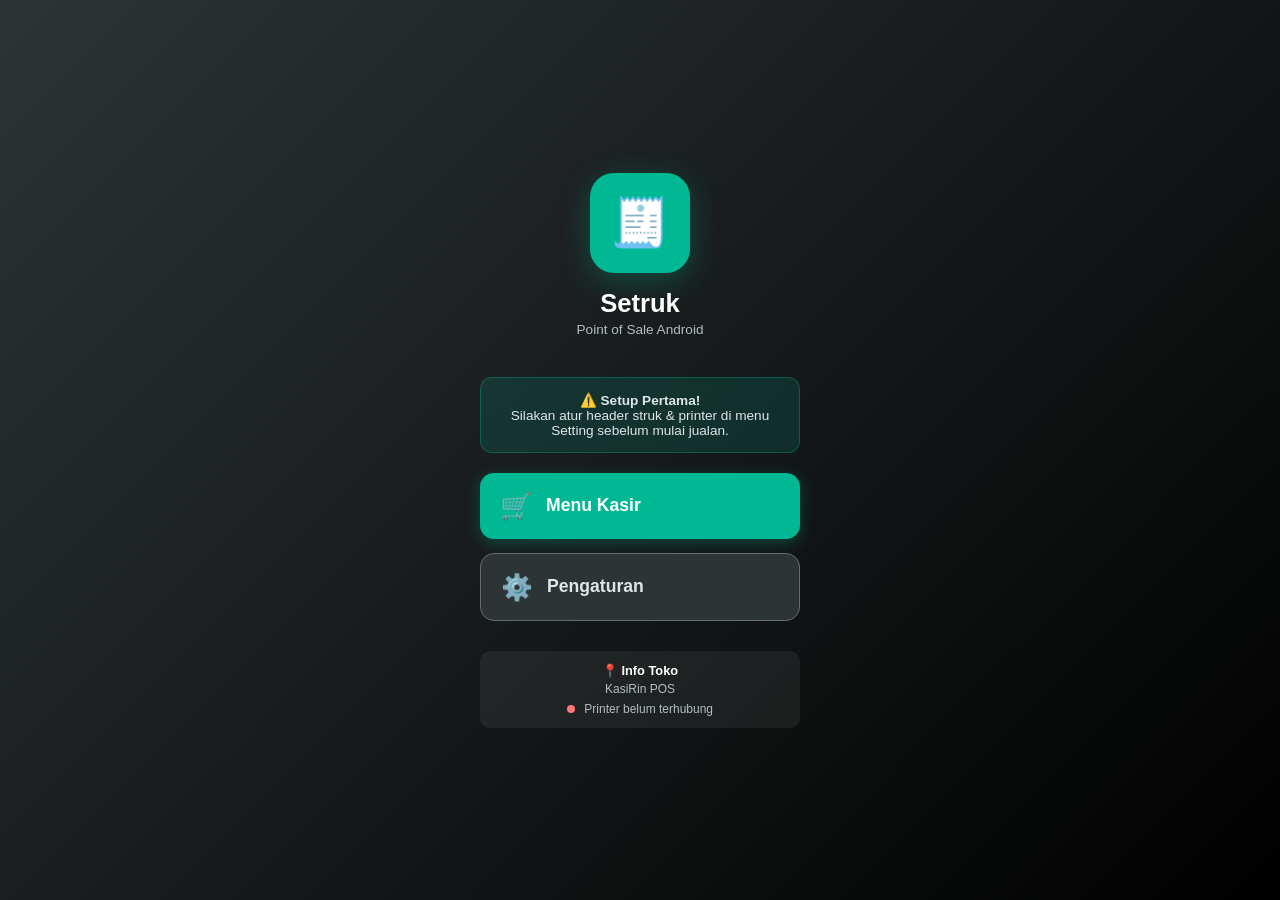
<file: index.html>
<!DOCTYPE html>
<html lang="id">
<head>
  <meta charset="UTF-8">
  <meta name="viewport" content="width=device-width, initial-scale=1.0, maximum-scale=1.0, user-scalable=no">
  <title>Setruk POS</title>
  <style>
    * { box-sizing: border-box; margin: 0; padding: 0; }
    body {
      font-family: -apple-system, BlinkMacSystemFont, 'Segoe UI', Roboto, sans-serif;
      display: flex;
      flex-direction: column;
      align-items: center;
      justify-content: center;
      min-height: 100vh;
      background: linear-gradient(135deg, #2d3436 0%, #000000 100%);
      color: #fff;
      text-align: center;
      padding: 20px;
    }
    .logo {
      width: 100px; height: 100px;
      background: #00b894;
      border-radius: 24px;
      display: flex;
      align-items: center;
      justify-content: center;
      font-size: 3rem;
      margin-bottom: 16px;
      box-shadow: 0 8px 32px rgba(0,184,148,0.3);
    }
    h1 { font-size: 1.6rem; margin-bottom: 4px; }
    p.sub { font-size: 0.85rem; color: #b2bec3; margin-bottom: 40px; }
    .menu {
      width: 100%;
      max-width: 320px;
      display: flex;
      flex-direction: column;
      gap: 14px;
    }
    .btn {
      display: flex;
      align-items: center;
      gap: 14px;
      padding: 18px 20px;
      border-radius: 14px;
      border: none;
      font-size: 1.1rem;
      font-weight: 600;
      cursor: pointer;
      text-decoration: none;
      color: inherit;
    }
    .btn-kasir {
      background: #00b894;
      color: #fff;
      box-shadow: 0 4px 16px rgba(0,184,148,0.3);
    }
    .btn-kasir:active { transform: scale(0.97); }
    .btn-setting {
      background: #2d3436;
      color: #dfe6e9;
      border: 1.5px solid #636e72;
    }
    .btn-setting:active { transform: scale(0.97); background: #353b48; }
    .icon { font-size: 1.6rem; }
    .info-box {
      margin-top: 30px;
      padding: 12px 16px;
      background: rgba(255,255,255,0.06);
      border-radius: 10px;
      font-size: 0.75rem;
      color: #b2bec3;
      max-width: 320px;
      width: 100%;
    }
    .info-box strong { color: #fff; display: block; margin-bottom: 4px; font-size: 0.8rem; }
    .dot { display: inline-block; width: 8px; height: 8px; border-radius: 50%; margin-right: 6px; }
    .dot.on { background: #00b894; }
    .dot.off { background: #ff7675; }
    .notice {
      background: rgba(0,184,148,0.15);
      border: 1px solid rgba(0,184,148,0.3);
      border-radius: 12px;
      padding: 14px;
      margin-bottom: 20px;
      font-size: 0.85rem;
      color: #dfe6e9;
      max-width: 320px;
      width: 100%;
      display: none;
    }
  </style>
</head>
<body>

  <div class="logo">🧾</div>
  <h1>Setruk</h1>
  <p class="sub">Point of Sale Android</p>

  <div id="first-run" class="notice">
    ⚠️ <strong>Setup Pertama!</strong><br>
    Silakan atur header struk & printer di menu Setting sebelum mulai jualan.
  </div>

  <div class="menu">
    <a href="page-kasir.html" class="btn btn-kasir">
      <span class="icon">🛒</span>
      <span>Menu Kasir</span>
    </a>
    <a href="page-setting.html" class="btn btn-setting">
      <span class="icon">⚙️</span>
      <span>Pengaturan</span>
    </a>
  </div>

  <div class="info-box">
    <strong>📍 Info Toko</strong>
    <div id="info-nama">Belum diatur</div>
    <div style="margin-top:6px;">
      <span id="dot-printer" class="dot off"></span>
      <span id="txt-printer">Printer belum terhubung</span>
    </div>
  </div>

  <script>
    // ─── UTILITY ───
    const fmt = (n) => 'Rp ' + parseInt(n||0).toLocaleString('id-ID');
    const getS = () => {
      try {
        return JSON.parse(localStorage.getItem('kasirin_setting')) || {
          namaToko:'KasiRin POS', alamat:'', telepon:'', footer:'Terima Kasih', printerMAC:'', autoPrint:false
        };
      } catch(e) { return {namaToko:'KasiRin POS', alamat:'', telepon:'', footer:'Terima Kasih', printerMAC:'', autoPrint:false}; }
    };

    // ─── TAMPILKAN INFO ───
    const s = getS();
    document.getElementById('info-nama').textContent = s.namaToko || 'Belum diatur';
    if (s.printerMAC) {
      document.getElementById('dot-printer').className = 'dot on';
      document.getElementById('txt-printer').textContent = 'Printer: ' + s.printerMAC;
    }

    // ─── FIRST RUN ───
    if (!s.namaToko || s.namaToko === 'KasiRin POS' || !s.printerMAC) {
      document.getElementById('first-run').style.display = 'block';
    }
  </script>

</body>
</html>
</file>
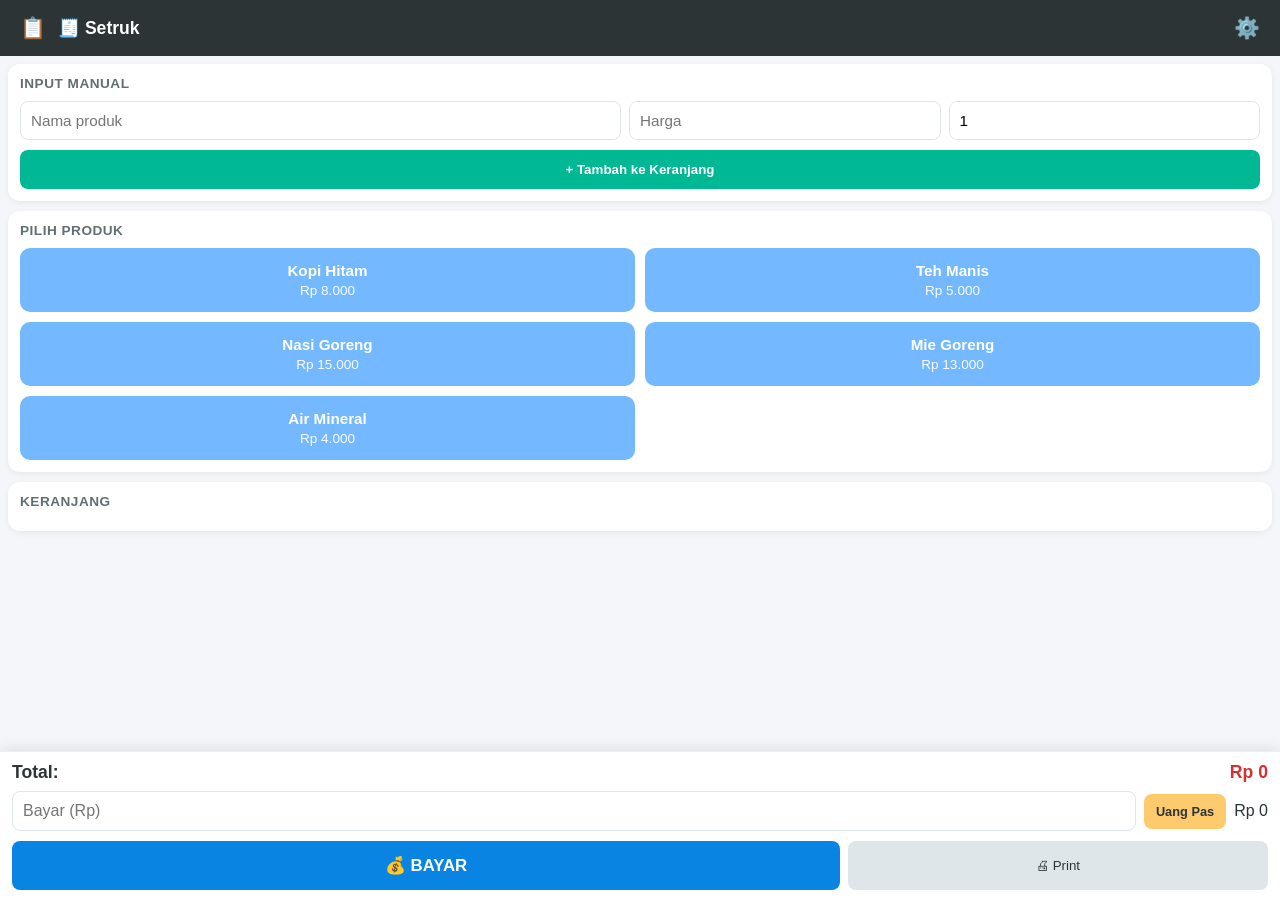
<file: page-kasir.html>
<!DOCTYPE html>
<html lang="id">
<head>
  <meta charset="UTF-8">
  <meta name="viewport" content="width=device-width, initial-scale=1.0, maximum-scale=1.0, user-scalable=no">
  <title>Setruk - Kasir</title>
  <style>
    * { box-sizing: border-box; margin: 0; padding: 0; }
    body {
      font-family: -apple-system, BlinkMacSystemFont, 'Segoe UI', Roboto, sans-serif;
      background: #f5f6fa;
      color: #2d3436;
      display: flex;
      flex-direction: column;
      min-height: 100vh;
    }
    .header {
      display: flex;
      align-items: center;
      justify-content: space-between;
      background: #2d3436;
      color: #fff;
      padding: 12px 16px;
      position: sticky;
      top: 0;
      z-index: 100;
    }
    .header h1 { font-size: 1.1rem; }
    .header-kiri {
      display: flex;
      align-items: center;
      gap: 8px;
    }
    .btn-icon {
      background: transparent; border: none; color: #fff;
      font-size: 1.3rem; padding: 4px; cursor: pointer;
    }
    .scroll-area {
      flex: 1;
      overflow-y: auto;
      -webkit-overflow-scrolling: touch;
      padding: 8px;
      padding-bottom: 10px;
    }
    .panel {
      background: #fff;
      margin-bottom: 10px;
      padding: 12px;
      border-radius: 12px;
      box-shadow: 0 2px 6px rgba(0,0,0,0.06);
    }
    .panel h3 {
      font-size: 0.85rem;
      color: #636e72;
      margin-bottom: 10px;
      text-transform: uppercase;
      letter-spacing: 0.5px;
    }
    .form-row {
      display: flex;
      gap: 8px;
      margin-bottom: 10px;
    }
    .form-row input {
      flex: 1;
      padding: 10px;
      border: 1px solid #dfe6e9;
      border-radius: 8px;
      font-size: 0.95rem;
    }
    .form-row input:first-child { flex: 2; }
    .btn-full {
      width: 100%;
      padding: 12px;
      border: none;
      border-radius: 8px;
      font-weight: 600;
      cursor: pointer;
    }
    .btn-green {
      background: #00b894;
      color: #fff;
    }
    .btn-green:active { background: #00a383; }
    .grid-produk {
      display: grid;
      grid-template-columns: repeat(2, 1fr);
      gap: 10px;
    }
    .card {
      background: #74b9ff;
      color: #fff;
      padding: 14px;
      border-radius: 10px;
      text-align: center;
      cursor: pointer;
      user-select: none;
    }
    .card:active { transform: scale(0.96); }
    .card-name { font-weight: 600; font-size: 0.95rem; }
    .card-price { font-size: 0.85rem; opacity: 0.95; margin-top: 4px; }
    .k-item {
      display: flex;
      align-items: center;
      justify-content: space-between;
      padding: 10px 0;
      border-bottom: 1px solid #f1f2f6;
    }
    .k-info { flex: 1; }
    .k-name { font-weight: 600; font-size: 0.95rem; }
    .k-price { font-size: 0.8rem; color: #636e72; }
    .k-aksi { display: flex; align-items: center; gap: 4px; margin: 0 8px; }
    .k-aksi button {
      width: 32px; height: 32px;
      border: 1px solid #b2bec3;
      background: #fff;
      border-radius: 6px;
      font-weight: bold;
      cursor: pointer;
    }
    .k-aksi .hapus {
      background: #ff7675;
      color: #fff;
      border: none;
    }
    .k-qty { min-width: 24px; text-align: center; font-weight: 700; }
    .k-sub { font-weight: 700; min-width: 90px; text-align: right; }
    .footer {
      position: sticky;
      bottom: 0;
      background: #fff;
      padding: 10px 12px;
      box-shadow: 0 -4px 12px rgba(0,0,0,0.08);
      border-top: 1px solid #eee;
      z-index: 99;
    }
    .total-row {
      display: flex;
      justify-content: space-between;
      font-size: 1.1rem;
      font-weight: 700;
      margin-bottom: 8px;
    }
    .total-red { color: #d63031; }
    .bayar-row {
      display: flex;
      gap: 8px;
      align-items: center;
      margin-bottom: 10px;
    }
    .bayar-row input {
      flex: 1;
      padding: 10px;
      border: 1px solid #dfe6e9;
      border-radius: 8px;
      font-size: 1rem;
    }
    .btn-uang-pas {
      background: #fdcb6e;
      color: #2d3436;
      border: none;
      padding: 10px 12px;
      border-radius: 8px;
      font-size: 0.8rem;
      font-weight: 700;
      white-space: nowrap;
      cursor: pointer;
    }
    .btn-uang-pas:active { transform: scale(0.95); background: #f1c40f; }
    .btn-row { display: flex; gap: 8px; }
    .btn-blue {
      flex: 2;
      background: #0984e3;
      color: #fff;
      border: none;
      padding: 14px;
      border-radius: 8px;
      font-weight: 700;
      font-size: 1.05rem;
      cursor: pointer;
    }
    .btn-blue:active { background: #0770c2; }
    .btn-gray {
      flex: 1;
      background: #dfe6e9;
      color: #2d3436;
      border: none;
      padding: 10px;
      border-radius: 8px;
      cursor: pointer;
    }
    .toast {
      position: fixed;
      bottom: 140px;
      left: 50%;
      transform: translateX(-50%);
      background: #2d3436;
      color: #fff;
      padding: 10px 18px;
      border-radius: 20px;
      font-size: 0.9rem;
      z-index: 999;
    }
    .modal-overlay {
      position: fixed;
      top: 0; left: 0; right: 0; bottom: 0;
      background: rgba(0,0,0,0.6);
      display: flex;
      align-items: center;
      justify-content: center;
      z-index: 1000;
      padding: 20px;
    }
    .modal-box {
      background: #fff;
      border-radius: 8px;
      max-width: 340px;
      width: 100%;
      max-height: 85vh;
      display: flex;
      flex-direction: column;
      box-shadow: 0 10px 40px rgba(0,0,0,0.3);
    }
    .modal-header {
      padding: 14px 16px;
      border-bottom: 1px solid #eee;
      display: flex;
      justify-content: space-between;
      align-items: center;
    }
    .modal-header h3 { font-size: 1rem; }
    .btn-close {
      background: none;
      border: none;
      font-size: 1.3rem;
      cursor: pointer;
      color: #636e72;
    }
    .struk-preview {
      padding: 20px;
      font-family: 'Courier New', 'Consolas', monospace;
      font-size: 0.82rem;
      line-height: 1.6;
      color: #000;
      background: #fff;
      overflow-y: auto;
      white-space: pre-wrap;
      word-break: break-word;
    }
    .modal-footer {
      padding: 12px 16px;
      border-top: 1px solid #eee;
      display: flex;
      gap: 8px;
    }
    .modal-footer button {
      flex: 1;
      padding: 12px;
      border: none;
      border-radius: 6px;
      font-weight: 600;
      cursor: pointer;
      font-size: 0.95rem;
    }
    .btn-ok { background: #0984e3; color: #fff; }
    .btn-ok:active { background: #0770c2; }
    .btn-print-modal {
      background: #00b894;
      color: #fff;
    }
    .btn-print-modal:active { background: #00a383; }
  </style>
</head>
<body>

  <header class="header">
    <div class="header-kiri">
      <button class="btn-icon" onclick="location.href='page-riwayat.html'">📋</button>
      <h1>🧾 Setruk</h1>
    </div>
    <button class="btn-icon" onclick="location.href='page-setting.html'">⚙️</button>
  </header>

  <div class="scroll-area">
    <div class="panel">
      <h3>Input Manual</h3>
      <div class="form-row">
        <input type="text" id="m-nama" placeholder="Nama produk">
        <input type="number" id="m-harga" placeholder="Harga">
        <input type="number" id="m-qty" placeholder="Qty" value="1" min="1">
      </div>
      <button class="btn-full btn-green" onclick="tambahManual()">+ Tambah ke Keranjang</button>
    </div>

    <div class="panel">
      <h3>Pilih Produk</h3>
      <div id="list-produk" class="grid-produk"></div>
    </div>

    <div class="panel">
      <h3>Keranjang</h3>
      <div id="keranjang-list"></div>
    </div>
  </div>

  <footer class="footer">
    <div class="total-row">
      <span>Total:</span>
      <span id="total-belanja" class="total-red">Rp 0</span>
    </div>
    <div class="bayar-row">
      <input type="number" id="input-bayar" placeholder="Bayar (Rp)">
      <button id="btn-uang-pas" class="btn-uang-pas" onclick="uangPas()">Uang Pas</button>
      <span id="kembalian">Rp 0</span>
    </div>
    <div class="btn-row">
      <button class="btn-blue" onclick="bayar()">💰 BAYAR</button>
      <button class="btn-gray" onclick="printUlang()">🖨 Print</button>
    </div>
  </footer>

  <script>
    const produkList = [
      { id: 1, nama: 'Kopi Hitam', harga: 8000 },
      { id: 2, nama: 'Teh Manis', harga: 5000 },
      { id: 3, nama: 'Nasi Goreng', harga: 15000 },
      { id: 4, nama: 'Mie Goreng', harga: 13000 },
      { id: 5, nama: 'Air Mineral', harga: 4000 },
    ];

    let keranjang = [];
    let transaksiTerakhir = null;

    const fmt = (n) => 'Rp ' + parseInt(n||0).toLocaleString('id-ID');
    const parseN = (s) => parseInt(String(s).replace(/[^0-9]/g,'')) || 0;
    const getS = () => {
      try {
        return JSON.parse(localStorage.getItem('kasirin_setting')) || {
          namaToko:'KasiRin POS', alamat:'', telepon:'', footer:'Terima Kasih', namaKasir:'', printerMAC:'', autoPrint:false
        };
      } catch(e) { return {namaToko:'KasiRin POS', alamat:'', telepon:'', footer:'Terima Kasih', namaKasir:'', printerMAC:'', autoPrint:false}; }
    };
    const toast = (msg) => {
      const el = document.createElement('div');
      el.className = 'toast';
      el.textContent = msg;
      document.body.appendChild(el);
      setTimeout(() => el.remove(), 2500);
    };

    function renderProduk() {
      const box = document.getElementById('list-produk');
      box.innerHTML = '';
      produkList.forEach(p => {
        const el = document.createElement('div');
        el.className = 'card';
        el.innerHTML = `<div class="card-name">${p.nama}</div><div class="card-price">${fmt(p.harga)}</div>`;
        el.onclick = () => tambahKeKeranjang(p);
        box.appendChild(el);
      });
    }

    function tambahKeKeranjang(produk, qty = 1) {
      const ada = keranjang.find(i => i.id === produk.id);
      if (ada) { ada.qty += qty; }
      else { keranjang.push({ ...produk, qty }); }
      renderKeranjang();
      toast(`+ ${produk.nama}`);
    }

    function tambahManual() {
      const nama = document.getElementById('m-nama').value.trim();
      const harga = parseN(document.getElementById('m-harga').value);
      const qty = parseInt(document.getElementById('m-qty').value) || 1;
      if (!nama || harga <= 0) { toast('Nama & harga wajib diisi'); return; }
      keranjang.push({ id: 'manual-' + Date.now(), nama, harga, qty });
      renderKeranjang();
      document.getElementById('m-nama').value = '';
      document.getElementById('m-harga').value = '';
      document.getElementById('m-qty').value = '1';
    }

    function renderKeranjang() {
      const box = document.getElementById('keranjang-list');
      box.innerHTML = '';
      keranjang.forEach((item, idx) => {
        const sub = item.harga * item.qty;
        const el = document.createElement('div');
        el.className = 'k-item';
        el.innerHTML = `
          <div class="k-info">
            <div class="k-name">${item.nama}</div>
            <div class="k-price">${fmt(item.harga)} x ${item.qty}</div>
          </div>
          <div class="k-aksi">
            <button onclick="qtyPlusMinus(${idx}, -1)">−</button>
            <span class="k-qty">${item.qty}</span>
            <button onclick="qtyPlusMinus(${idx}, 1)">+</button>
            <button class="hapus" onclick="hapusItem(${idx})">🗑</button>
          </div>
          <div class="k-sub">${fmt(sub)}</div>
        `;
        box.appendChild(el);
      });
      updateTotal();
    }

    function qtyPlusMinus(idx, delta) {
      keranjang[idx].qty += delta;
      if (keranjang[idx].qty <= 0) keranjang.splice(idx, 1);
      renderKeranjang();
    }

    function hapusItem(idx) {
      keranjang.splice(idx, 1);
      renderKeranjang();
    }

    function updateTotal() {
      const total = keranjang.reduce((sum, i) => sum + (i.harga * i.qty), 0);
      document.getElementById('total-belanja').textContent = fmt(total);
      return total;
    }

    function uangPas() {
      const total = updateTotal();
      if (total <= 0) { toast('Keranjang masih kosong'); return; }
      document.getElementById('input-bayar').value = total;
      document.getElementById('kembalian').textContent = 'Rp 0';
      toast('✅ Uang pas: ' + fmt(total));
    }

    function bayar() {
      const total = updateTotal();
      if (total <= 0) { toast('Keranjang masih kosong'); return; }
      const bayarInput = parseN(document.getElementById('input-bayar').value);
      if (bayarInput < total) { toast('Uang bayar kurang!'); return; }
      const kembalian = bayarInput - total;
      document.getElementById('kembalian').textContent = fmt(kembalian);

      transaksiTerakhir = {
        items: [...keranjang],
        total, bayar: bayarInput, kembalian,
        waktu: new Date().toISOString()
      };

      simpanRiwayat(transaksiTerakhir);
      const setting = getS();
      if (setting.autoPrint) printStruk(transaksiTerakhir);

      toast('✅ Transaksi sukses!');
      resetKasir();
    }

    function simpanRiwayat(tx) {
      let riwayat = [];
      try { riwayat = JSON.parse(localStorage.getItem('kasirin_riwayat')) || []; }
      catch(e) { riwayat = []; }
      riwayat.unshift(tx);
      if (riwayat.length > 100) riwayat = riwayat.slice(0, 100);
      localStorage.setItem('kasirin_riwayat', JSON.stringify(riwayat));
    }

    // ═══════════════════════════════════════════════════════
    // PRINT STRUK — FIX: tidak ada nested function lagi
    // ═══════════════════════════════════════════════════════

    function printStruk(tx) {
      const s = getS();

      let struk = '';
      struk += padCenter(s.namaToko, 32) + '\n';
      if (s.alamat) struk += padCenter(s.alamat, 32) + '\n';
      if (s.telepon) struk += padCenter('Telp: ' + s.telepon, 32) + '\n';
      struk += lineGaris(32) + '\n';
      struk += padCenter('STRUK TRANSAKSI', 32) + '\n';
      struk += lineGaris(32) + '\n';
      struk += padKiri('Tgl: ' + new Date().toLocaleString('id-ID'), 32) + '\n';
      if (s.namaKasir) {
        struk += padKiri('Kasir: ' + s.namaKasir, 32) + '\n';
      }
      struk += lineGaris(32) + '\n';

      tx.items.forEach(i => {
        struk += padKiri(i.nama, 32) + '\n';
        struk += padKanan(i.qty + ' x ' + fmt(i.harga), 16) + padKanan(fmt(i.harga * i.qty), 16) + '\n';
      });

      struk += lineGaris(32) + '\n';
      struk += padKiri('TOTAL', 16) + padKanan(fmt(tx.total), 16) + '\n';
      struk += padKiri('BAYAR', 16) + padKanan(fmt(tx.bayar), 16) + '\n';
      struk += padKiri('KEMBALI', 16) + padKanan(fmt(tx.kembalian), 16) + '\n';
      struk += lineGaris(32) + '\n';
      struk += padCenter(s.footer, 32) + '\n';
      struk += '\n\n\n';

      if (window.AndroidBridge && window.AndroidBridge.printStruk) {
        window.AndroidBridge.printStruk(struk, s.printerMAC);
        return;
      }
      if (window.Capacitor && window.Capacitor.Plugins?.BluetoothPrinter) {
        window.Capacitor.Plugins.BluetoothPrinter.print({ mac: s.printerMAC, data: struk });
        return;
      }

      tampilPreviewStruk(struk, tx);
    }

    // Helper format struk
    function padCenter(str, width) {
      const pad = Math.max(0, width - str.length);
      const padLeft = Math.floor(pad / 2);
      const padRight = Math.ceil(pad / 2);
      return ' '.repeat(padLeft) + str + ' '.repeat(padRight);
    }
    function padKiri(str, width) {
      return str + ' '.repeat(Math.max(0, width - str.length));
    }
    function padKanan(str, width) {
      return ' '.repeat(Math.max(0, width - str.length)) + str;
    }
    function lineGaris(width) {
      return '-'.repeat(width);
    }

    function tampilPreviewStruk(strukText, txData) {
      const lama = document.getElementById('modal-struk');
      if (lama) lama.remove();

      const modal = document.createElement('div');
      modal.id = 'modal-struk';
      modal.className = 'modal-overlay';
      modal.innerHTML = `
        <div class="modal-box">
          <div class="modal-header">
            <h3>🖨 Preview Struk</h3>
            <button class="btn-close" onclick="tutupPreview()">✕</button>
          </div>
          <div class="struk-preview">${strukText.replace(/\n/g, '<br>')}</div>
          <div class="modal-footer">
            <button class="btn-print-modal" onclick="printDariModal()">🖨 Print</button>
            <button class="btn-ok" onclick="tutupPreview()">Tutup</button>
          </div>
        </div>
      `;
      document.body.appendChild(modal);
      window.__strukData = strukText;
      window.__txData = txData;
    }

    function printDariModal() {
  if (window.AndroidBridge && window.AndroidBridge.printStruk) {
    const s = getS();
    window.AndroidBridge.printStruk(window.__strukData, s.printerMAC);
  } else {
    // Fallback: Print dialog (tidak buka Chrome!)
    const w = window.open('', '_blank');
    if (w) {
      w.document.write('<pre style="font-family:Courier New;font-size:12px">' + window.__strukData + '</pre>');
      w.document.close();
      w.focus();
      w.print();
    } else {
      alert('Popup diblokir. Izinkan popup untuk print.');
    }
  }
}

    function tutupPreview() {
      const modal = document.getElementById('modal-struk');
      if (modal) modal.remove();
    }

    function printUlang() {
      if (!transaksiTerakhir) { toast('Belum ada transaksi'); return; }
      printStruk(transaksiTerakhir);
    }

    function resetKasir() {
      keranjang = [];
      renderKeranjang();
      document.getElementById('input-bayar').value = '';
      document.getElementById('kembalian').textContent = 'Rp 0';
    }

    renderProduk();
    renderKeranjang();
    console.log('[Kasir] Ready');
  </script>

</body>
</html>
</file>
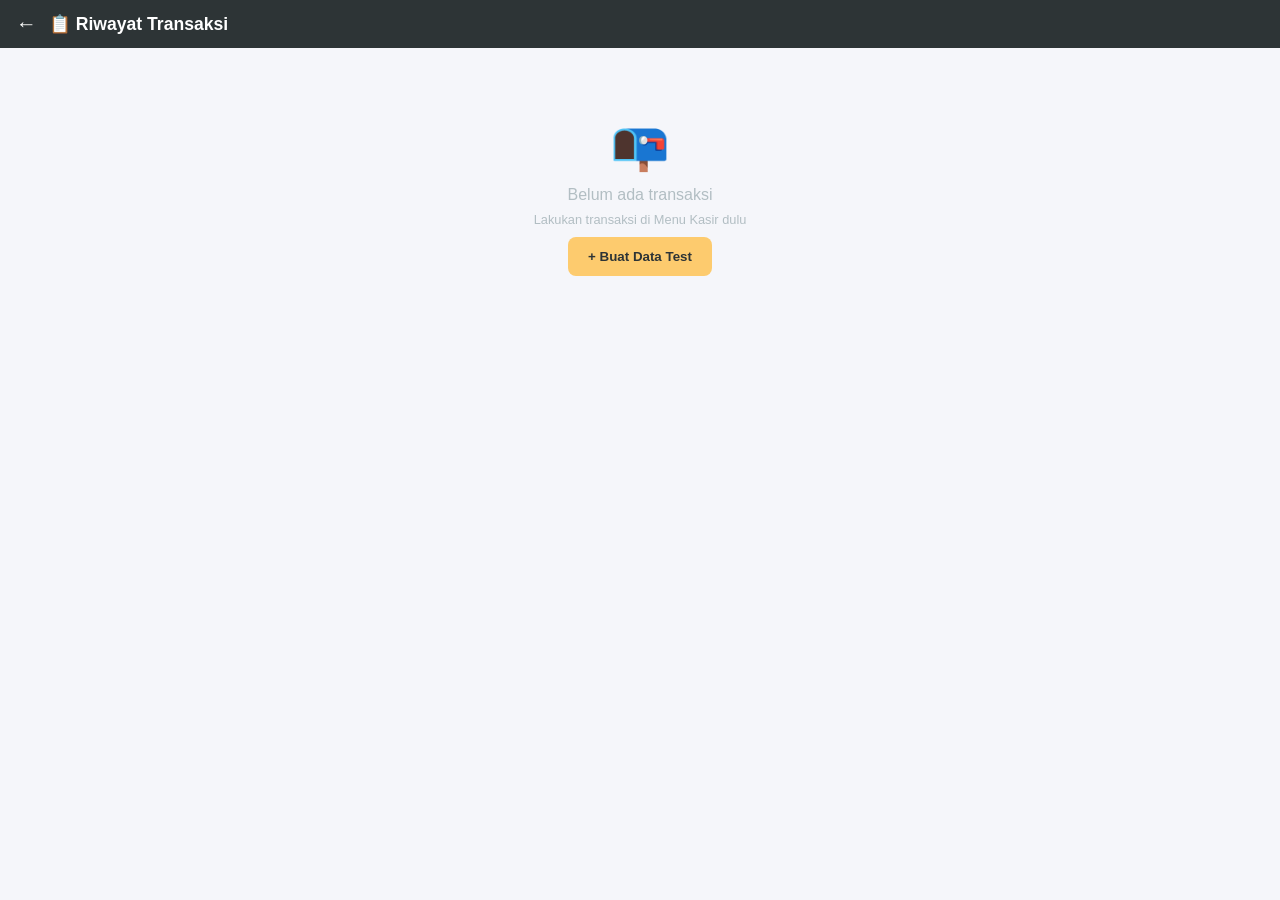
<file: page-riwayat.html>
<!DOCTYPE html>
<html lang="id">
<head>
  <meta charset="UTF-8">
  <meta name="viewport" content="width=device-width, initial-scale=1.0, maximum-scale=1.0, user-scalable=no">
  <title>Setruk - Riwayat</title>
  <style>
    * { box-sizing: border-box; margin: 0; padding: 0; }
    body {
      font-family: -apple-system, BlinkMacSystemFont, 'Segoe UI', Roboto, sans-serif;
      background: #f5f6fa;
      color: #2d3436;
      min-height: 100vh;
    }
    .header {
      display: flex;
      align-items: center;
      gap: 12px;
      background: #2d3436;
      color: #fff;
      padding: 12px 16px;
      position: sticky;
      top: 0;
      z-index: 100;
    }
    .header h1 { font-size: 1.1rem; }
    .btn-icon {
      background: transparent; border: none; color: #fff;
      font-size: 1.3rem; cursor: pointer;
    }
    .container {
      padding: 10px;
      padding-bottom: 40px;
    }
    .tx-card {
      background: #fff;
      margin-bottom: 10px;
      padding: 14px;
      border-radius: 12px;
      box-shadow: 0 2px 6px rgba(0,0,0,0.06);
      cursor: pointer;
    }
    .tx-card:active { transform: scale(0.98); }
    .tx-header {
      display: flex;
      justify-content: space-between;
      align-items: center;
      margin-bottom: 8px;
    }
    .tx-tgl { font-size: 0.8rem; color: #636e72; }
    .tx-total { font-size: 1.1rem; font-weight: 700; color: #0984e3; }
    .tx-items { font-size: 0.85rem; color: #636e72; margin-bottom: 6px; }
    .tx-kembalian { font-size: 0.8rem; color: #00b894; }
    .tx-empty {
      text-align: center;
      padding: 60px 20px;
      color: #b2bec3;
    }
    .tx-empty-icon { font-size: 3rem; margin-bottom: 12px; }
    .btn-test {
      background: #fdcb6e;
      color: #2d3436;
      border: none;
      padding: 12px 20px;
      border-radius: 8px;
      font-weight: 600;
      cursor: pointer;
      margin: 10px auto;
      display: block;
    }
    .modal-overlay {
      position: fixed;
      top: 0; left: 0; right: 0; bottom: 0;
      background: rgba(0,0,0,0.6);
      display: flex;
      align-items: center;
      justify-content: center;
      z-index: 1000;
      padding: 20px;
    }
    .modal-box {
      background: #fff;
      border-radius: 8px;
      max-width: 340px;
      width: 100%;
      max-height: 85vh;
      display: flex;
      flex-direction: column;
      box-shadow: 0 10px 40px rgba(0,0,0,0.3);
    }
    .modal-header {
      padding: 14px 16px;
      border-bottom: 1px solid #eee;
      display: flex;
      justify-content: space-between;
      align-items: center;
    }
    .modal-header h3 { font-size: 1rem; }
    .btn-close {
      background: none;
      border: none;
      font-size: 1.3rem;
      cursor: pointer;
      color: #636e72;
    }
    .struk-preview {
      padding: 20px;
      font-family: 'Courier New', 'Consolas', monospace;
      font-size: 0.82rem;
      line-height: 1.6;
      color: #000;
      background: #fff;
      overflow-y: auto;
      white-space: pre-wrap;
      word-break: break-word;
    }
    .modal-footer {
      padding: 12px 16px;
      border-top: 1px solid #eee;
      display: flex;
      gap: 8px;
    }
    .modal-footer button {
      flex: 1;
      padding: 12px;
      border: none;
      border-radius: 6px;
      font-weight: 600;
      cursor: pointer;
      font-size: 0.95rem;
    }
    .btn-ok { background: #0984e3; color: #fff; }
    .btn-print-modal { background: #00b894; color: #fff; }
    .toast {
      position: fixed;
      bottom: 40px;
      left: 50%;
      transform: translateX(-50%);
      background: #2d3436;
      color: #fff;
      padding: 10px 18px;
      border-radius: 20px;
      font-size: 0.9rem;
      z-index: 999;
    }
  </style>
</head>
<body>

  <header class="header">
    <button class="btn-icon" onclick="location.href='page-kasir.html'">←</button>
    <h1>📋 Riwayat Transaksi</h1>
  </header>

  <div class="container" id="list-riwayat"></div>

  <script>
    const fmt = (n) => 'Rp ' + parseInt(n||0).toLocaleString('id-ID');
    const getS = () => {
      try {
        return JSON.parse(localStorage.getItem('kasirin_setting')) || {
          namaToko:'KasiRin POS', alamat:'', telepon:'', footer:'Terima Kasih', namaKasir:'', printerMAC:'', autoPrint:false
        };
      } catch(e) { return {namaToko:'KasiRin POS', alamat:'', telepon:'', footer:'Terima Kasih', namaKasir:'', printerMAC:'', autoPrint:false}; }
    };
    const toast = (msg) => {
      const el = document.createElement('div');
      el.className = 'toast';
      el.textContent = msg;
      document.body.appendChild(el);
      setTimeout(() => el.remove(), 2500);
    };

    function loadRiwayat() {
      const box = document.getElementById('list-riwayat');
      if (!box) return;

      let riwayat = [];
      try {
        const raw = localStorage.getItem('kasirin_riwayat');
        riwayat = raw ? JSON.parse(raw) : [];
      } catch(e) { riwayat = []; }

      if (!Array.isArray(riwayat) || riwayat.length === 0) {
        box.innerHTML = `
          <div class="tx-empty">
            <div class="tx-empty-icon">📭</div>
            <div>Belum ada transaksi</div>
            <div style="font-size:0.8rem;margin-top:8px;">Lakukan transaksi di Menu Kasir dulu</div>
            <button class="btn-test" onclick="buatDummy()">+ Buat Data Test</button>
          </div>
        `;
        return;
      }

      box.innerHTML = '';
      riwayat.forEach((tx, idx) => {
        if (!tx || typeof tx !== 'object') return;
        const tgl = tx.waktu ? new Date(tx.waktu).toLocaleString('id-ID', {
          day:'2-digit', month:'short', year:'numeric', hour:'2-digit', minute:'2-digit'
        }) : '-';
        const items = Array.isArray(tx.items) ? tx.items : [];
        const itemSummary = items.map(i => (i.nama || 'Item') + ' (' + (i.qty || 1) + ')').join(', ');

        const el = document.createElement('div');
        el.className = 'tx-card';
        el.innerHTML = `
          <div class="tx-header">
            <span class="tx-tgl">${tgl}</span>
            <span class="tx-total">${fmt(tx.total || 0)}</span>
          </div>
          <div class="tx-items">${itemSummary || '-'}</div>
          <div class="tx-kembalian">Bayar: ${fmt(tx.bayar || 0)} | Kembalian: ${fmt(tx.kembalian || 0)}</div>
        `;
        el.onclick = () => previewRiwayat(tx);
        box.appendChild(el);
      });
    }

    function buatDummy() {
      const dummy = [{
        items: [
          { nama: 'Kopi Hitam', harga: 8000, qty: 2 },
          { nama: 'Nasi Goreng', harga: 15000, qty: 1 }
        ],
        total: 31000,
        bayar: 50000,
        kembalian: 19000,
        waktu: new Date().toISOString()
      }];
      localStorage.setItem('kasirin_riwayat', JSON.stringify(dummy));
      toast('✅ Data test dibuat');
      loadRiwayat();
    }

    function previewRiwayat(tx) {
      const s = getS();
      let struk = '';
      struk += padCenter(s.namaToko, 32) + '\n';
      if (s.alamat) struk += padCenter(s.alamat, 32) + '\n';
      if (s.telepon) struk += padCenter('Telp: ' + s.telepon, 32) + '\n';
      struk += lineGaris(32) + '\n';
      struk += padCenter('STRUK TRANSAKSI', 32) + '\n';
      struk += lineGaris(32) + '\n';
      struk += padKiri('Tgl: ' + (tx.waktu ? new Date(tx.waktu).toLocaleString('id-ID') : '-'), 32) + '\n';
      if (s.namaKasir) {
        struk += padKiri('Kasir: ' + s.namaKasir, 32) + '\n';
      }
      struk += lineGaris(32) + '\n';

      const items = Array.isArray(tx.items) ? tx.items : [];
      items.forEach(i => {
        struk += padKiri(i.nama || 'Item', 32) + '\n';
        struk += padKanan((i.qty || 1) + ' x ' + fmt(i.harga || 0), 16) + padKanan(fmt((i.harga || 0) * (i.qty || 1)), 16) + '\n';
      });

      struk += lineGaris(32) + '\n';
      struk += padKiri('TOTAL', 16) + padKanan(fmt(tx.total || 0), 16) + '\n';
      struk += padKiri('BAYAR', 16) + padKanan(fmt(tx.bayar || 0), 16) + '\n';
      struk += padKiri('KEMBALI', 16) + padKanan(fmt(tx.kembalian || 0), 16) + '\n';
      struk += lineGaris(32) + '\n';
      struk += padCenter(s.footer, 32) + '\n';
      struk += '\n\n\n';

      const lama = document.getElementById('modal-struk');
      if (lama) lama.remove();

      const modal = document.createElement('div');
      modal.id = 'modal-struk';
      modal.className = 'modal-overlay';
      modal.innerHTML = `
        <div class="modal-box">
          <div class="modal-header">
            <h3>🖨 Struk Transaksi</h3>
            <button class="btn-close" onclick="tutupModal()">✕</button>
          </div>
          <div class="struk-preview">${struk.replace(/\n/g, '<br>')}</div>
          <div class="modal-footer">
            <button class="btn-print-modal" onclick="printDariModal('${encodeURIComponent(struk)}')">🖨 Print</button>
            <button class="btn-ok" onclick="tutupModal()">Tutup</button>
          </div>
        </div>
      `;
      document.body.appendChild(modal);
    }

    function printDariModal(encodedStruk) {
      const struk = decodeURIComponent(encodedStruk);
      if (window.AndroidBridge && window.AndroidBridge.printStruk) {
        window.AndroidBridge.printStruk(struk, getS().printerMAC);
      } else if (window.Capacitor?.Plugins?.BluetoothPrinter) {
        window.Capacitor.Plugins.BluetoothPrinter.print({ mac: getS().printerMAC, data: struk });
      } else {
        const w = window.open('', '_blank');
        w.document.write('<pre style="font-family:Courier New;font-size:12px">' + struk + '</pre>');
        w.document.close();
        w.print();
      }
    }

    function tutupModal() {
      const modal = document.getElementById('modal-struk');
      if (modal) modal.remove();
    }

    function padCenter(str, width) {
      const pad = Math.max(0, width - (str || '').length);
      return ' '.repeat(Math.floor(pad/2)) + (str || '') + ' '.repeat(Math.ceil(pad/2));
    }
    function padKiri(str, width) {
      return (str || '') + ' '.repeat(Math.max(0, width - (str || '').length));
    }
    function padKanan(str, width) {
      return ' '.repeat(Math.max(0, width - (str || '').length)) + (str || '');
    }
    function lineGaris(width) {
      return '-'.repeat(width);
    }

    loadRiwayat();
    console.log('[Riwayat] Ready');
  </script>

</body>
</html>
</file>
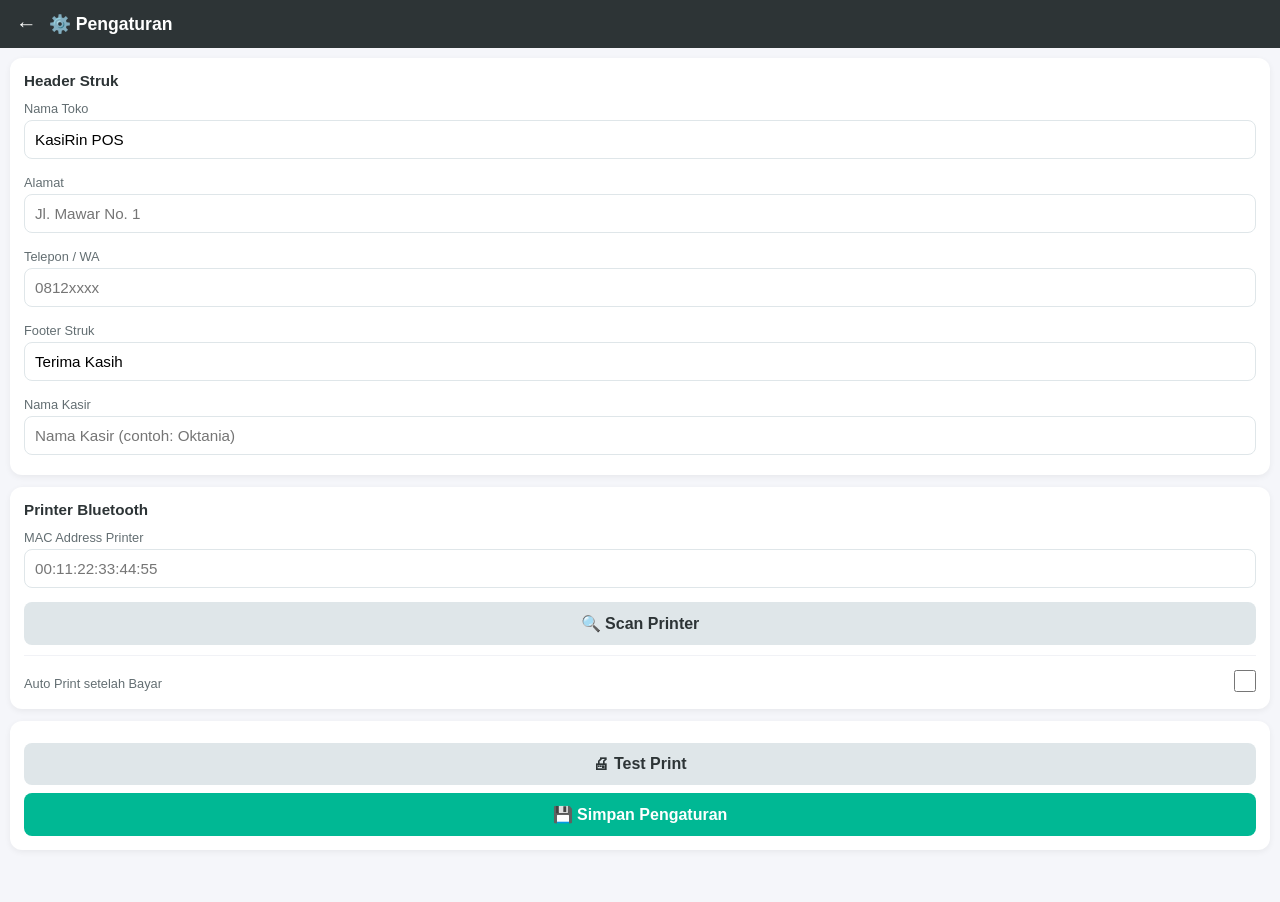
<file: page-setting.html>
<!DOCTYPE html>
<html lang="id">
<head>
  <meta charset="UTF-8">
  <meta name="viewport" content="width=device-width, initial-scale=1.0, maximum-scale=1.0, user-scalable=no">
  <title>Setruk - Setting</title>
  <style>
    * { box-sizing: border-box; margin: 0; padding: 0; }
    body {
      font-family: -apple-system, BlinkMacSystemFont, 'Segoe UI', Roboto, sans-serif;
      background: #f5f6fa;
      color: #2d3436;
      min-height: 100vh;
    }
    .header {
      display: flex;
      align-items: center;
      gap: 12px;
      background: #2d3436;
      color: #fff;
      padding: 12px 16px;
      position: sticky;
      top: 0;
      z-index: 100;
    }
    .header h1 { font-size: 1.1rem; }
    .btn-icon {
      background: transparent; border: none; color: #fff;
      font-size: 1.3rem; cursor: pointer;
    }
    .container {
      padding: 10px;
      padding-bottom: 40px;
    }
    .group {
      background: #fff;
      margin-bottom: 12px;
      padding: 14px;
      border-radius: 12px;
      box-shadow: 0 2px 6px rgba(0,0,0,0.06);
    }
    .group h3 {
      font-size: 0.95rem;
      margin-bottom: 12px;
      color: #2d3436;
    }
    .group label {
      display: block;
      font-size: 0.8rem;
      color: #636e72;
      margin: 10px 0 4px;
    }
    .group input[type="text"] {
      width: 100%;
      padding: 10px;
      border: 1px solid #dfe6e9;
      border-radius: 8px;
      margin-bottom: 6px;
      font-size: 0.95rem;
    }
    .toggle-row {
      display: flex;
      justify-content: space-between;
      align-items: center;
      margin-top: 10px;
      padding-top: 10px;
      border-top: 1px solid #f1f2f6;
    }
    .toggle-row input[type="checkbox"] {
      width: 22px; height: 22px;
    }
    .btn-full {
      width: 100%;
      padding: 12px;
      border: none;
      border-radius: 8px;
      font-weight: 600;
      cursor: pointer;
      margin-top: 8px;
      font-size: 1rem;
    }
    .btn-primary {
      background: #00b894;
      color: #fff;
    }
    .btn-primary:active { background: #00a383; }
    .btn-secondary {
      background: #dfe6e9;
      color: #2d3436;
    }
    .btn-secondary:active { background: #b2bec3; }
    .toast {
      position: fixed;
      bottom: 40px;
      left: 50%;
      transform: translateX(-50%);
      background: #2d3436;
      color: #fff;
      padding: 10px 18px;
      border-radius: 20px;
      font-size: 0.9rem;
      z-index: 999;
    }
  </style>
</head>
<body>

  <header class="header">
    <button class="btn-icon" onclick="location.href='index.html'">←</button>
    <h1>⚙️ Pengaturan</h1>
  </header>

  <main class="container">

    <!-- HEADER STRUK -->
    <div class="group">
      <h3>Header Struk</h3>
      <label>Nama Toko</label>
      <input type="text" id="s-nama" placeholder="Nama Toko Anda">

      <label>Alamat</label>
      <input type="text" id="s-alamat" placeholder="Jl. Mawar No. 1">

      <label>Telepon / WA</label>
      <input type="text" id="s-telepon" placeholder="0812xxxx">

      <label>Footer Struk</label>
      <input type="text" id="s-footer" placeholder="Terima Kasih">

      <label>Nama Kasir</label>
      <input type="text" id="s-kasir" placeholder="Nama Kasir (contoh: Oktania)">
    </div>

    <!-- PRINTER -->
    <div class="group">
      <h3>Printer Bluetooth</h3>
      <label>MAC Address Printer</label>
      <input type="text" id="s-mac" placeholder="00:11:22:33:44:55">
      <button class="btn-full btn-secondary" onclick="scanPrinter()">🔍 Scan Printer</button>

      <div class="toggle-row">
        <label>Auto Print setelah Bayar</label>
        <input type="checkbox" id="s-autoprint">
      </div>
    </div>

    <!-- AKSI -->
    <div class="group">
      <button class="btn-full btn-secondary" onclick="testPrint()">🖨 Test Print</button>
      <button class="btn-full btn-primary" onclick="simpan()">💾 Simpan Pengaturan</button>
    </div>

  </main>

  <script>
    const fmt = (n) => 'Rp ' + parseInt(n||0).toLocaleString('id-ID');
    const getS = () => {
      try {
        return JSON.parse(localStorage.getItem('kasirin_setting')) || {
          namaToko:'KasiRin POS', alamat:'', telepon:'', footer:'Terima Kasih', namaKasir:'', printerMAC:'', autoPrint:false
        };
      } catch(e) { return {namaToko:'KasiRin POS', alamat:'', telepon:'', footer:'Terima Kasih', namaKasir:'', printerMAC:'', autoPrint:false}; }
    };
    const saveS = (data) => localStorage.setItem('kasirin_setting', JSON.stringify(data));
    const toast = (msg) => {
      const el = document.createElement('div');
      el.className = 'toast';
      el.textContent = msg;
      document.body.appendChild(el);
      setTimeout(() => el.remove(), 2500);
    };

    function loadForm() {
      const s = getS();
      document.getElementById('s-nama').value = s.namaToko || '';
      document.getElementById('s-alamat').value = s.alamat || '';
      document.getElementById('s-kasir').value = s.namaKasir || '';
      document.getElementById('s-telepon').value = s.telepon || '';
      document.getElementById('s-footer').value = s.footer || '';
      document.getElementById('s-mac').value = s.printerMAC || '';
      document.getElementById('s-autoprint').checked = !!s.autoPrint;
    }

    function simpan() {
      const data = {
        namaToko: document.getElementById('s-nama').value.trim(),
        alamat: document.getElementById('s-alamat').value.trim(),
        namaKasir: document.getElementById('s-kasir').value.trim(),
        telepon: document.getElementById('s-telepon').value.trim(),
        footer: document.getElementById('s-footer').value.trim(),
        printerMAC: document.getElementById('s-mac').value.trim(),
        autoPrint: document.getElementById('s-autoprint').checked
      };
      saveS(data);
      toast('✅ Pengaturan tersimpan');
    }

    function testPrint() {
      const s = getS();
      const dummy = [
        s.namaToko,
        s.alamat,
        s.namaKasir ? 'Kasir: ' + s.namaKasir : '',
        '----------------',
        'TEST PRINT OK',
        'Printer siap pakai',
        '----------------',
        s.footer
      ].filter(Boolean).join('\n');

      if (window.AndroidBridge && window.AndroidBridge.printStruk) {
        window.AndroidBridge.printStruk(dummy, s.printerMAC);
      } else if (window.Capacitor && window.Capacitor.Plugins?.BluetoothPrinter) {
        window.Capacitor.Plugins.BluetoothPrinter.print({ mac: s.printerMAC, data: dummy });
      } else {
        alert('Printer belum terhubung.\n\nPreview:\n' + dummy);
      }
    }

    function scanPrinter() {
      if (window.AndroidBridge && window.AndroidBridge.scanPrinter) {
        window.AndroidBridge.scanPrinter();
      } else if (window.Capacitor?.Plugins?.BluetoothPrinter?.scan) {
        window.Capacitor.Plugins.BluetoothPrinter.scan();
      } else {
        toast('Scan printer via Android Settings > Bluetooth');
      }
    }

    loadForm();
    console.log('[Setting] Ready');
  </script>

</body>
</html>
</file>
